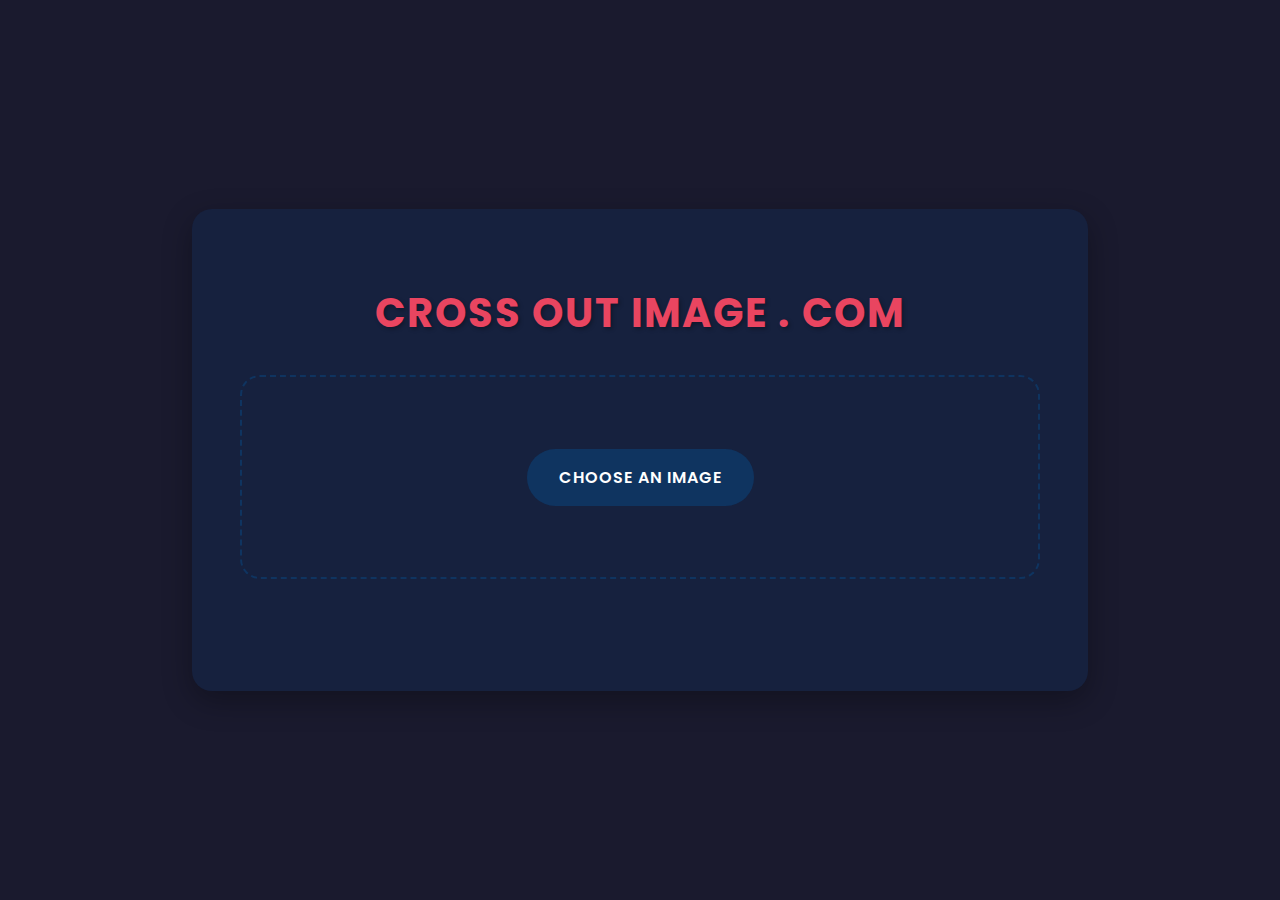
<file: index.html>
<!DOCTYPE html>
<html lang="en">
<head>
    <meta charset="UTF-8">
    <meta name="viewport" content="width=device-width, initial-scale=1.0">
    <title>Cross Out Image . com</title>
    <link href="https://fonts.googleapis.com/css2?family=Poppins:wght@400;600;700&display=swap" rel="stylesheet">
    <link rel="stylesheet" href="styles.css">
	<link rel="icon" type="image/svg+xml" href="favicon.svg">
</head>
<body>
    <div class="container">
        <h1>Cross Out Image . com</h1>
        
        <div id="uploadArea" class="upload-area">
            <label for="imageInput" class="upload-label">
                Choose an image
                <input type="file" id="imageInput" accept="image/*">
            </label>
        </div>

        <div class="output-area">
            <img id="output" alt="Processed image" style="display: none;">
        </div>

        <div class="button-group">
            <button id="saveButton" class="button primary-button" style="display: none;">SAVE IMAGE</button>
            <a id="redditLink" class="reddit-link" href="https://www.reddit.com/r/TheRightCantMeme/submit/" target="_blank" style="display: none;">Go To r/TheRightCantMeme</a>
        </div>
    </div>

    <canvas id="canvas" style="display: none;"></canvas>
    <script src="script.js"></script>
</body>
</html>
</file>
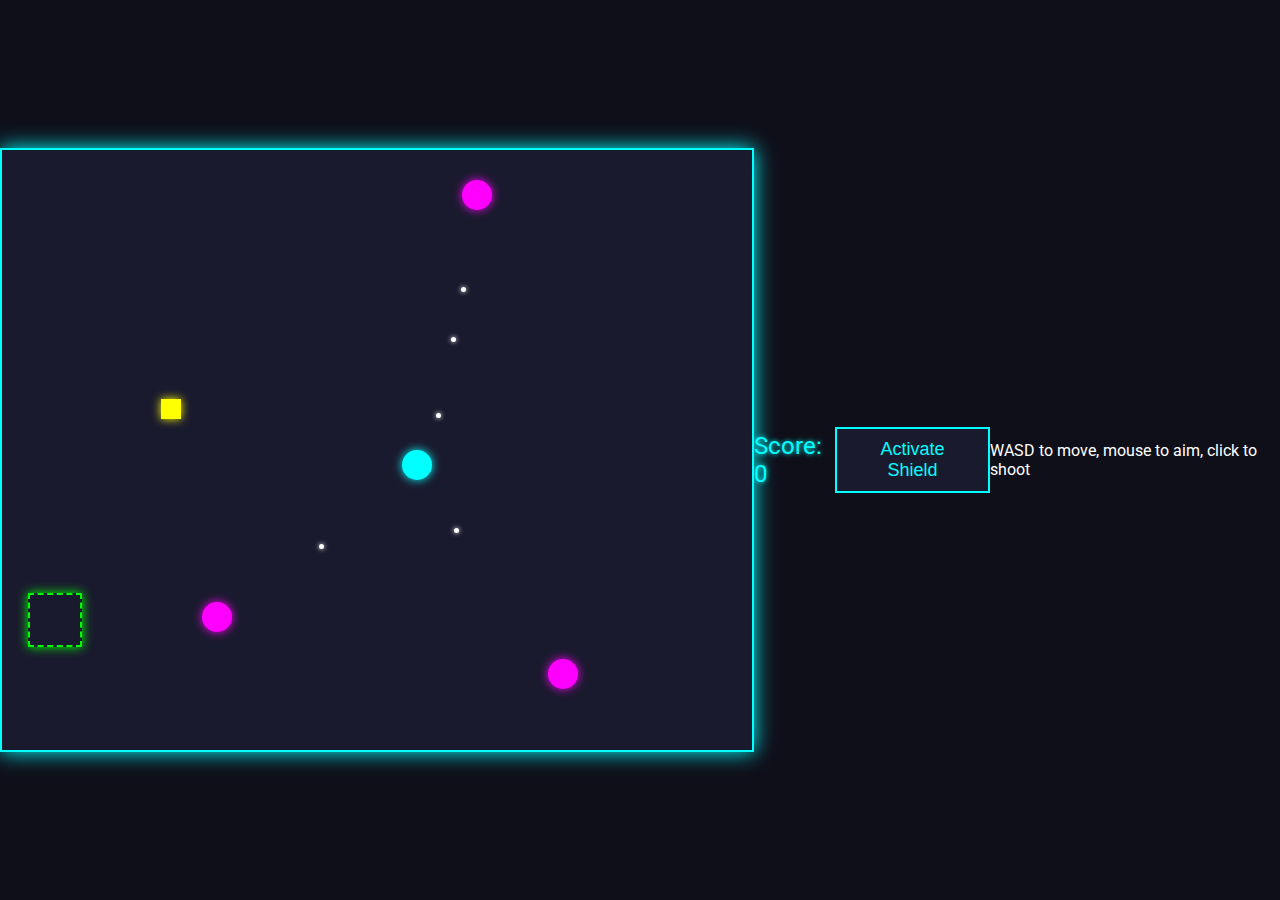
<file: stealth/index.html>
<!DOCTYPE html>
<html lang="en">
<head>
    <meta charset="UTF-8">
    <meta name="viewport" content="width=device-width, initial-scale=1.0">
    <title>Time Heist</title>
    <link rel="stylesheet" href="styles.css">
    <link href="https://fonts.googleapis.com/css2?family=Roboto:wght@400;700&display=swap" rel="stylesheet">
</head>
<body>
    <div id="game-container">
        <div id="player"></div>
        <div id="item"></div>
        <div id="hide-spot"></div>
    </div>
    <div id="ui">
        <div id="score">Score: 0</div>
        <button id="shield-btn">Activate Shield</button>
        <div>WASD to move, mouse to aim, click to shoot</div>
    </div>
    <div id="win-screen" class="hidden">
        <h1>Congratulations!</h1>
        <p>You've successfully completed the mission!</p>
        <button id="restart-btn">Play Again</button>
    </div>
    <script src="script.js"></script>
</body>
</html>
</file>
<file: styles.css>
:root {
    --bg-primary: #1a1a2e;
    --bg-secondary: #16213e;
    --accent-primary: #0f3460;
    --accent-secondary: #e94560;
    --text-primary: #ffffff;
    --text-secondary: #a9a9a9;
}

body {
    font-family: 'Poppins', sans-serif;
    background-color: var(--bg-primary);
    color: var(--text-primary);
    margin: 0;
    padding: 0;
    display: flex;
    justify-content: center;
    align-items: center;
    min-height: 100vh;
    transition: all 0.3s ease;
}

.container {
    background-color: var(--bg-secondary);
    border-radius: 20px;
    padding: 3rem;
    box-shadow: 0 10px 30px rgba(0, 0, 0, 0.3);
    max-width: 800px;
    width: 90%;
    transition: all 0.3s ease;
}

h1 {
    text-align: center;
    margin-bottom: 2rem;
    font-weight: 700;
    font-size: 2.5rem;
    color: var(--accent-secondary);
    text-transform: uppercase;
    letter-spacing: 2px;
    text-shadow: 2px 2px 4px rgba(0, 0, 0, 0.3);
}

.upload-area {
    display: flex;
    justify-content: center;
    align-items: center;
    margin-bottom: 2rem;
    position: relative;
    overflow: hidden;
    height: 200px;
    border: 2px dashed var(--accent-primary);
    border-radius: 20px;
    transition: all 0.3s ease;
}

.upload-area:hover {
    border-color: var(--accent-secondary);
    transform: scale(1.02);
}

.upload-label {
    display: inline-block;
    padding: 1rem 2rem;
    background-color: var(--accent-primary);
    color: var(--text-primary);
    border-radius: 50px;
    cursor: pointer;
    transition: all 0.3s ease;
    font-weight: 600;
    text-transform: uppercase;
    letter-spacing: 1px;
}

.upload-label:hover {
    background-color: var(--accent-secondary);
    transform: translateY(-3px);
    box-shadow: 0 5px 15px rgba(0, 0, 0, 0.3);
}

.upload-label input[type="file"] {
    display: none;
}

@keyframes pulse {
    0% {
        box-shadow: 0 0 0 0 rgba(233, 69, 96, 0.7);
    }
    70% {
        box-shadow: 0 0 0 15px rgba(233, 69, 96, 0);
    }
    100% {
        box-shadow: 0 0 0 0 rgba(233, 69, 96, 0);
    }
}

.upload-area.highlight .upload-label {
    animation: pulse 1.5s infinite;
}

.output-area {
    display: flex;
    justify-content: center;
    margin-bottom: 2rem;
}

#output {
    max-width: 100%;
    max-height: 500px;
    border-radius: 10px;
    box-shadow: 0 5px 15px rgba(0, 0, 0, 0.3);
    transition: all 0.3s ease;
}

#output:hover {
    transform: scale(1.02);
}

.button-group {
    display: flex;
    flex-direction: column;
    align-items: center;
    gap: 1.5rem;
}

.button {
    padding: 1rem 2rem;
    font-size: 1rem;
    cursor: pointer;
    text-align: center;
    text-decoration: none;
    outline: none;
    color: var(--text-primary);
    border: none;
    border-radius: 50px;
    box-shadow: 0 5px 15px rgba(0, 0, 0, 0.2);
    transition: all 0.3s ease;
    font-weight: 600;
    text-transform: uppercase;
    letter-spacing: 1px;
}

.primary-button {
    background-color: var(--accent-secondary);
    font-size: 1.5rem;
    padding: 1.5rem 3rem;
    width: 80%;
    max-width: 400px;
}

.primary-button:hover {
    background-color: #ff5a76;
    transform: translateY(-3px);
    box-shadow: 0 8px 20px rgba(0, 0, 0, 0.3);
}

.reddit-link {
    font-size: 1rem;
    color: var(--text-secondary);
    text-decoration: none;
    transition: all 0.3s ease;
    position: relative;
    padding-bottom: 5px;
}

.reddit-link::after {
    content: '';
    position: absolute;
    width: 100%;
    height: 2px;
    bottom: 0;
    left: 0;
    background-color: var(--accent-primary);
    transform: scaleX(0);
    transform-origin: bottom right;
    transition: transform 0.3s ease;
}

.reddit-link:hover {
    color: var(--text-primary);
}

.reddit-link:hover::after {
    transform: scaleX(1);
    transform-origin: bottom left;
}

.button:active {
    transform: translateY(1px);
    box-shadow: 0 2px 10px rgba(0, 0, 0, 0.2);
}

@media (max-width: 600px) {
    .container {
        padding: 2rem;
    }

    h1 {
        font-size: 2rem;
    }

    .primary-button {
        font-size: 1.3rem;
        padding: 1.2rem 2.5rem;
        width: 100%;
    }
}
</file>
<file: stealth/styles.css>
body {
    margin: 0;
    display: flex;
    justify-content: center;
    align-items: center;
    height: 100vh;
    font-family: 'Roboto', sans-serif;
    background-color: #0f0f1a;
    color: #ffffff;
}

#game-container {
    width: 800px;
    height: 600px;
    border: 2px solid #00ffff;
    position: relative;
    overflow: hidden;
    background-color: #1a1a2e;
    box-shadow: 0 0 20px #00ffff;
}

#player, #item, .enemy, #hide-spot, .bullet {
    position: absolute;
    transition: all 0.1s ease;
}

#player {
    width: 30px;
    height: 30px;
    background-color: #00ffff;
    border-radius: 50%;
    box-shadow: 0 0 10px #00ffff;
}

#item {
    width: 20px;
    height: 20px;
    background-color: #ffff00;
    box-shadow: 0 0 10px #ffff00;
}

.enemy {
    width: 30px;
    height: 30px;
    background-color: #ff00ff;
    border-radius: 50%;
    box-shadow: 0 0 10px #ff00ff;
}

#hide-spot {
    width: 50px;
    height: 50px;
    border: 2px dashed #00ff00;
    box-shadow: 0 0 10px #00ff00;
}

.bullet {
    width: 5px;
    height: 5px;
    background-color: #ffffff;
    border-radius: 50%;
    box-shadow: 0 0 5px #ffffff;
}

#ui {
    margin-top: 20px;
    display: flex;
    justify-content: space-between;
    align-items: center;
}

#score {
    font-size: 24px;
    color: #00ffff;
    text-shadow: 0 0 5px #00ffff;
}

#shield-btn {
    background-color: #1a1a2e;
    color: #00ffff;
    border: 2px solid #00ffff;
    padding: 10px 20px;
    font-size: 18px;
    cursor: pointer;
    transition: all 0.3s ease;
}

#shield-btn:hover {
    background-color: #00ffff;
    color: #1a1a2e;
}

#win-screen {
    position: absolute;
    top: 50%;
    left: 50%;
    transform: translate(-50%, -50%);
    background-color: rgba(26, 26, 46, 0.9);
    padding: 40px;
    text-align: center;
    border-radius: 10px;
    border: 2px solid #00ffff;
    box-shadow: 0 0 20px #00ffff;
}

#win-screen h1 {
    color: #00ffff;
    text-shadow: 0 0 10px #00ffff;
}

#restart-btn {
    background-color: #00ffff;
    color: #1a1a2e;
    border: none;
    padding: 10px 20px;
    font-size: 18px;
    cursor: pointer;
    margin-top: 20px;
    transition: all 0.3s ease;
}

#restart-btn:hover {
    background-color: #1a1a2e;
    color: #00ffff;
    border: 2px solid #00ffff;
}

.hidden {
    display: none;
}

/* Add some instructions styling */
#instructions {
    color: #ffffff;
    text-align: center;
    margin-top: 10px;
    font-size: 14px;
    text-shadow: 0 0 5px #ffffff;
}
</file>
